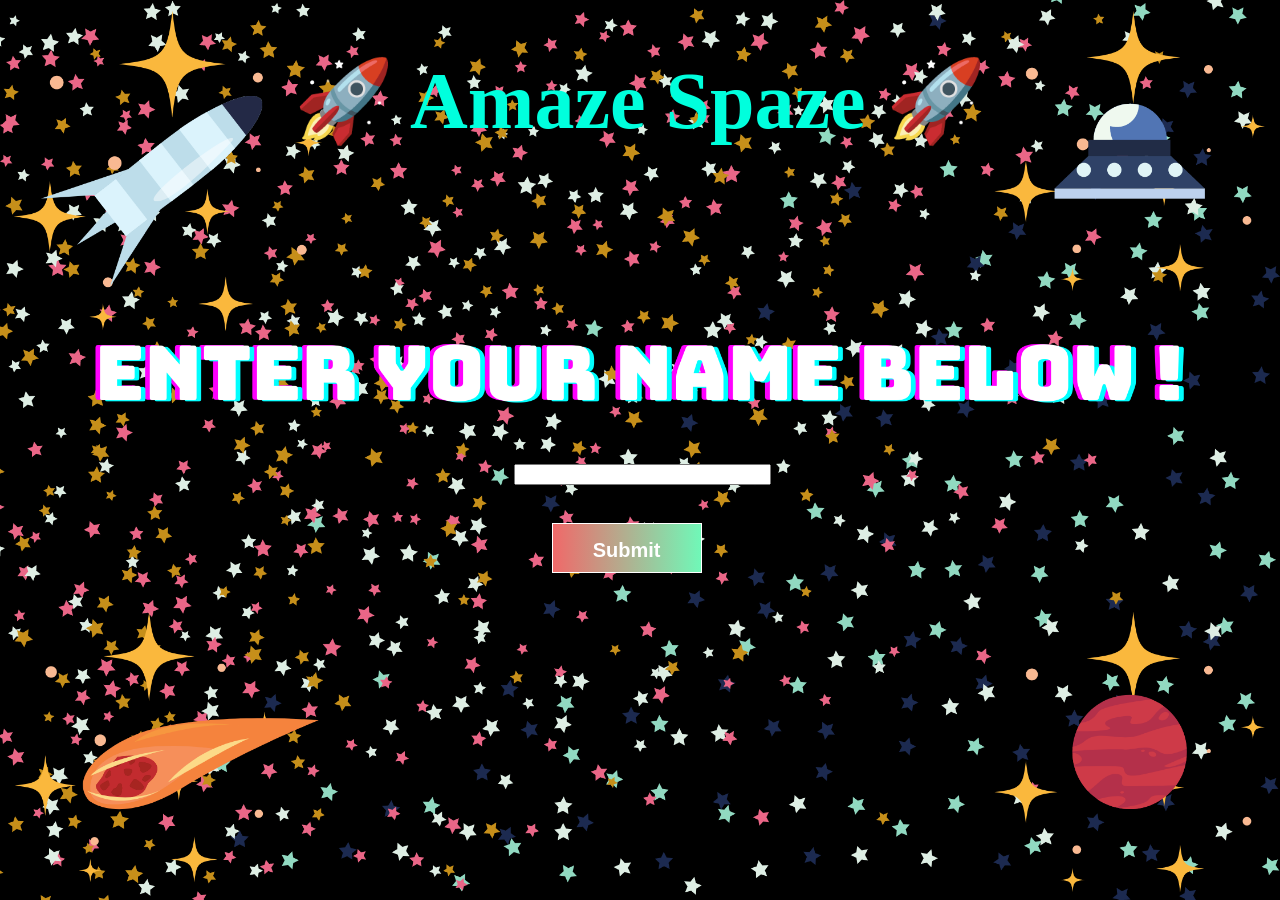
<file: index.html>
<!DOCTYPE html>
<html>
    <head>
        <title>AmazeSpace</title>
        <link rel="stylesheet" type="text/css" href="index.css">
    </head>
    <body>
        <div class="header">
            <h1>🚀 Amaze Spaze 🚀</h1>
        </div>
        <div class="inputbox">
            <input type="text" size="30" >
        </div>
        <div>
            <button><b><a href="rules.html">Submit</a></b></button>
        </div>

    </body>
</html>
</file>
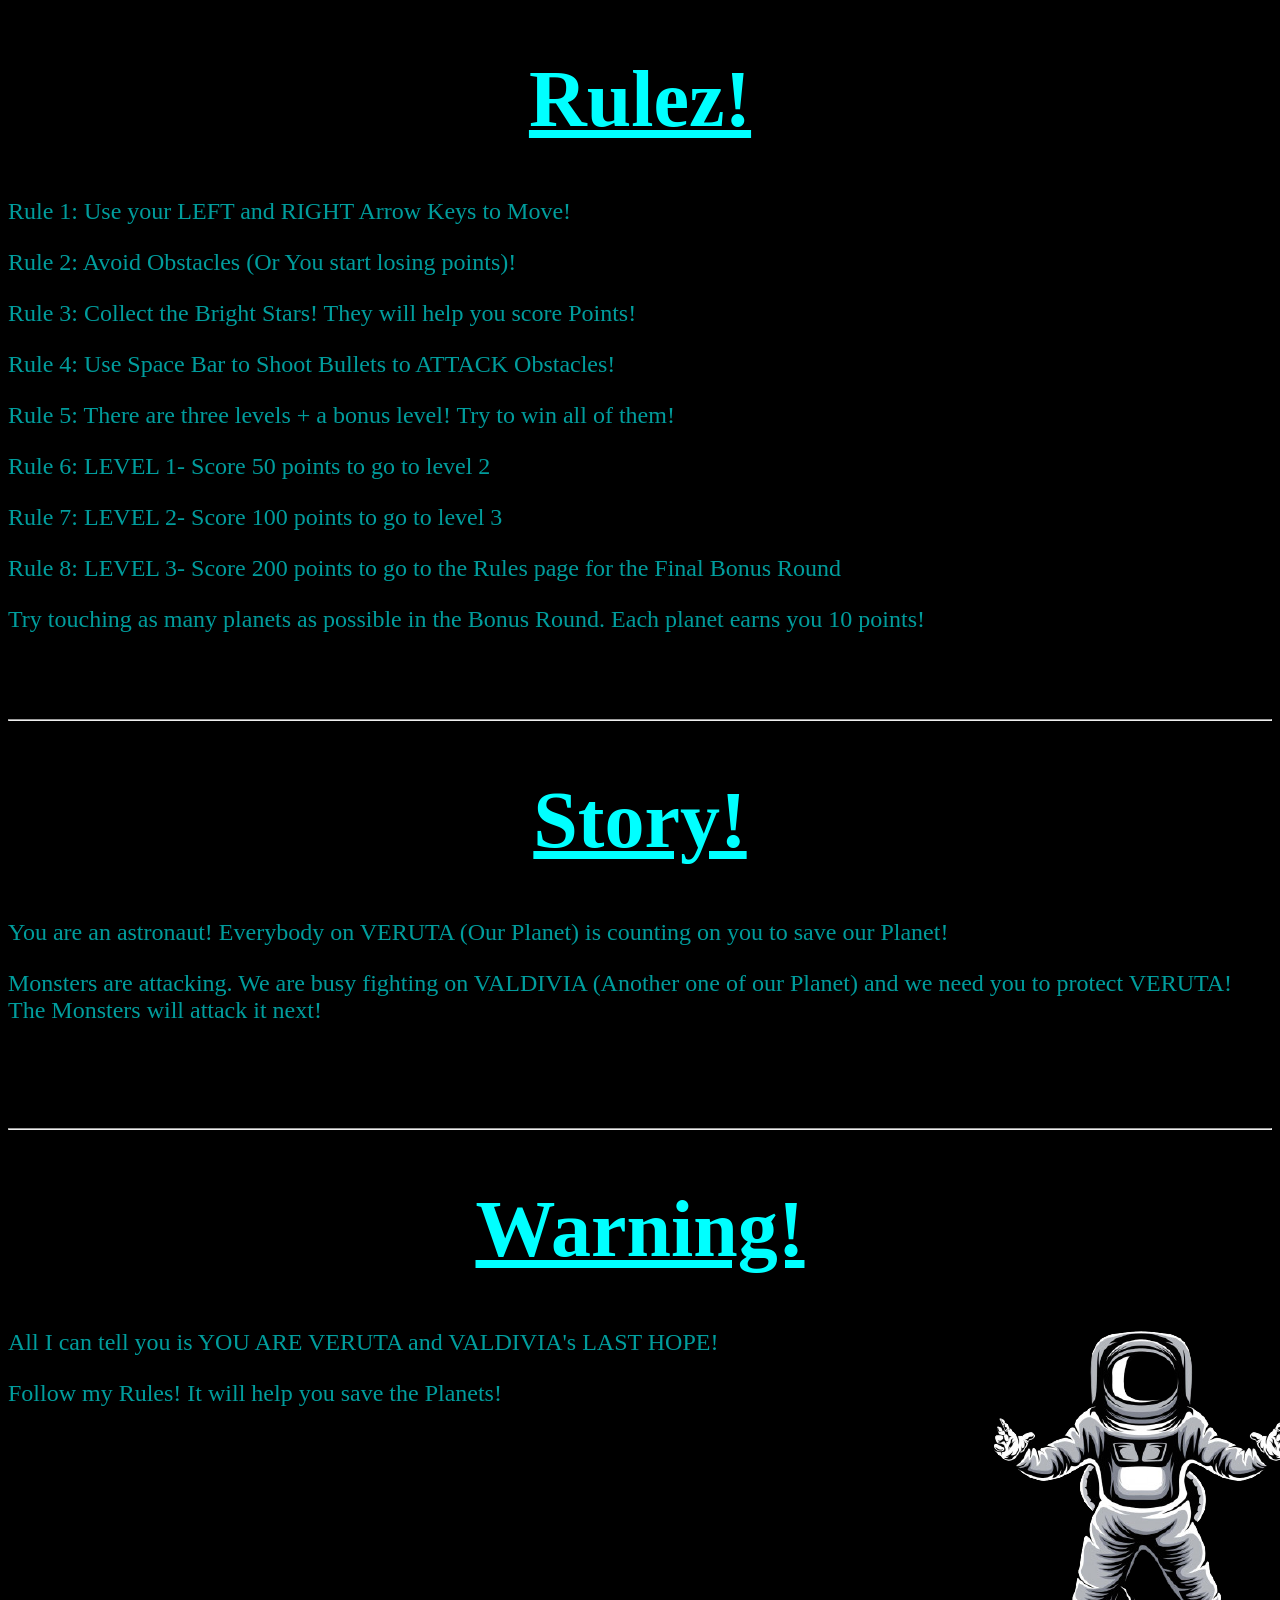
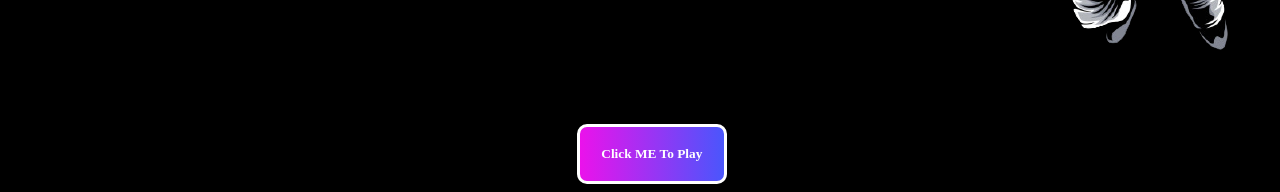
<file: rules.html>
<!DOCTYPE html>
<html>
    <head>
        <title>
            Rules of AmazeSpaze!
        </title>
        <link rel="stylesheet" type="text/css" href="rules.css">
    </head>
    <body>
        <div class = "header">
            <h1><u>Rulez!</u></h1>
        </div>
        <div class = "rules">
            <p>Rule 1: Use your LEFT and RIGHT Arrow Keys to Move!</p>
            <p>Rule 2: Avoid Obstacles (Or You start losing points)!</p>
            <p>Rule 3: Collect the Bright Stars! They will help you score Points!</p>
            <p>Rule 4: Use Space Bar to Shoot Bullets to ATTACK Obstacles!</p>
            <p>Rule 5: There are three levels + a bonus level! Try to win all of them!</p>
            <p>Rule 6: LEVEL 1- Score 50 points to go to level 2</p>
            <p>Rule 7: LEVEL 2- Score 100 points to go to level 3</p>
            <p>Rule 8: LEVEL 3- Score 200 points to go to the Rules page for the Final Bonus Round</p>
            <p>Try touching as many planets as possible in the Bonus Round. Each planet earns you 10 points!</p>
        </div>

        <br><br><br><hr>

        <div class = "header">
            <h1><u>Story!</u></h1>
        </div>
        <div class = "rules">
            <p>You are an astronaut! Everybody on VERUTA (Our Planet) is counting on you to save our Planet!</p>
            <p>Monsters are attacking. We are busy fighting on VALDIVIA (Another one of our Planet) and we need you to protect VERUTA! The Monsters will attack it next!</p>
        </div>

        <br><br><br><br><hr>

        <div class = "header">
            <h1><u>Warning!</u></h1>
        </div>
        <div class = "rules">
            <p>All I can tell you is YOU ARE VERUTA and VALDIVIA's LAST HOPE!</p>
            <p>Follow my Rules! It will help you save the Planets!</p>
        </div>

        <div class="img">
            <img src="images/rule.png"/>
        </div>
        <div>
            <button><b><a href="sketch.html">Click ME To Play</a></b></button>
        </div>
    </body>
</html>
</file>
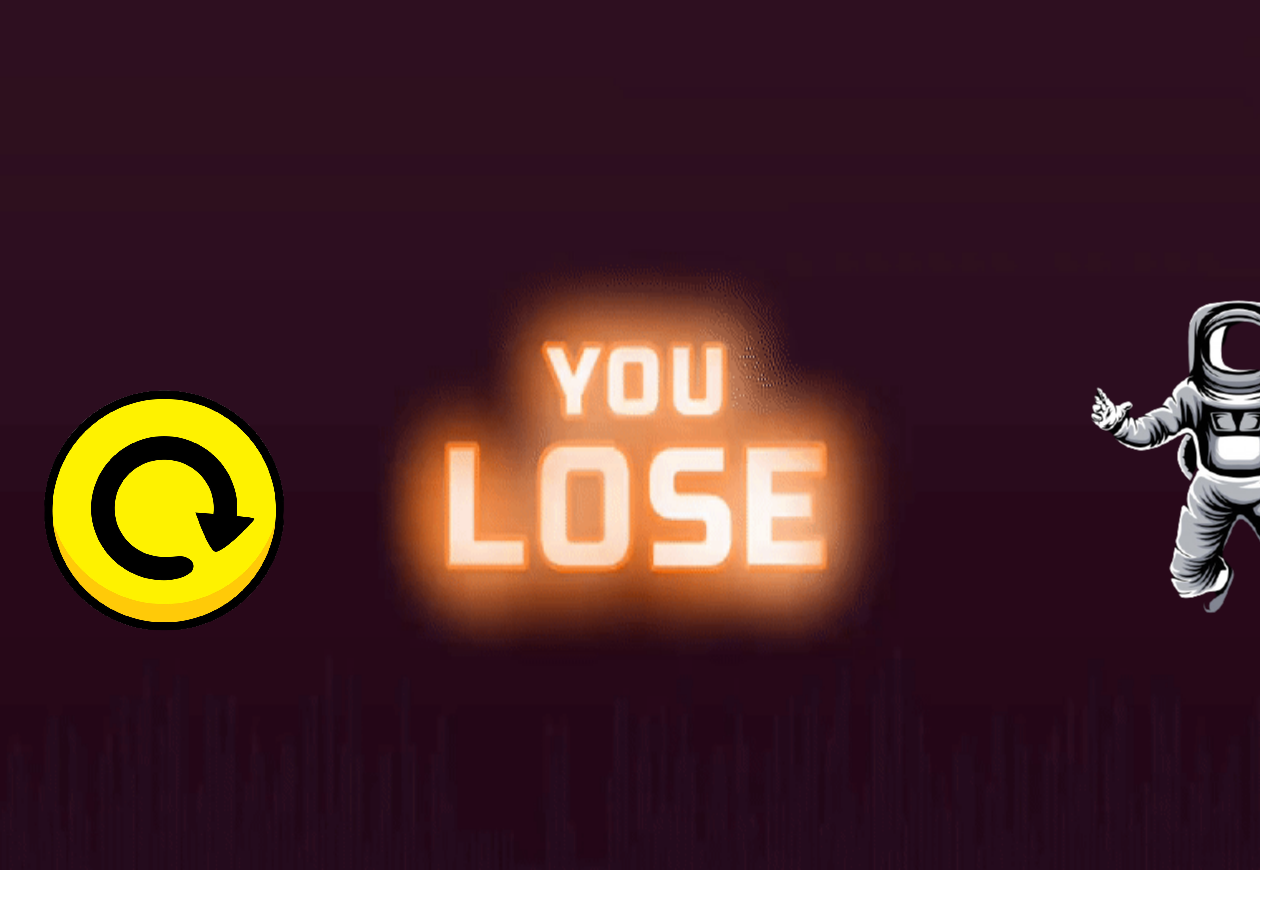
<file: sketch.html>
<!DOCTYPE html><html><head>
    <script src="p5.js"></script>
    <script src="p5.dom.min.js"></script>
    <script src="p5.sound.min.js"></script>
    <script src="p5.play.js"></script>
    <script src="matter.js"></script>

    <title>Ready? Get Set. PLAY!</title>


    <link rel="stylesheet" type="text/css" href="style.css">
    <meta charset="utf-8">

  </head>
  <body>
      <script src="sketch.js"></script>
  </body></html>
</file>
<file: index.css>
body{
    background-image: url("images/bg.png");
    background-repeat: no-repeat;
    background-size: cover;
}
.header{
    color: rgb(0, 255, 221);
    font-size: 250%;
    text-align: center;
    font-family: 'Times New Roman', Times, serif;
}
.inputbox{
    margin-top: 25%;
    margin-left: 40%;
}
button {
    padding: 15px;
    margin-left: 43%;
    margin-top: 3%;
    width: 150px;
    height: 50px;
    border: 1px solid white;
    background-image: linear-gradient(-90deg, rgb(112, 248, 184), rgb(240, 105, 105));
}
a {
    text-decoration: none;
    color: white;
    font-size: 150%;
  }
</file>
<file: rules.css>
body{
    background-color: black;
}

.header{
    color: aqua;
    font-size: 250%;
    text-align: center;
    font-family: 'Times New Roman', Times, serif;
}
p {
    color: rgba(0, 255, 255, 0.616);
    font-family: 'Garamond', Times, serif;
    font-size: 150%;
}
button {
    padding: 15px;
    margin-left: 45%;
    margin-top: -10%;
    border-radius: 10px;
    width: 150px;
    height: 60px;
    border: 3px solid rgb(255, 255, 255);
    background-image: linear-gradient(-90deg, rgb(74, 86, 252), rgb(235, 18, 235));
}
a {
    text-decoration: none;
    font-family: Georgia, 'Times New Roman', Times, serif;
    color: white;
    font-size: 100%;
}

.img{
    margin-left: 70%;
    margin-top: -15%;
}
</file>
<file: style.css>
html, body {
  margin: 0;
  padding: 0;
}
canvas {
  display: block;
}
</file>
